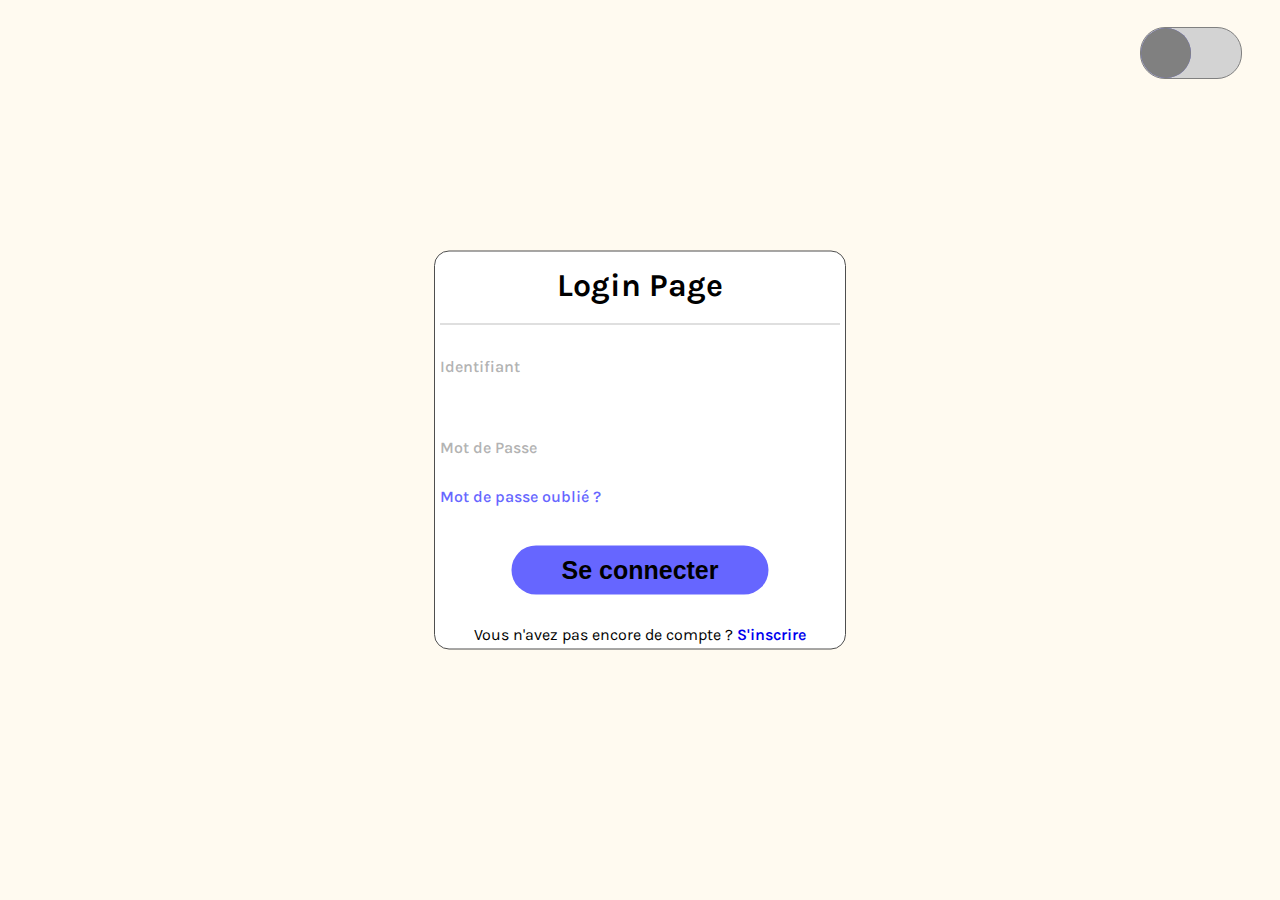
<file: login.html>
<!DOCTYPE html>
<html lang="en">
  <head>
    <meta charset="UTF-8" />
    <meta http-equiv="X-UA-Compatible" content="IE=edge" />
    <meta name="viewport" content="width=device-width, initial-scale=1.0" />
    <link rel="stylesheet" href="style.css" />
    <title>Login</title>
  </head>
  <body class="login">
    <div class="slidercontainer">
      <button id="slider" onclick="activateSlider()"></button>
      <span id="bgslider"></span>
    </div>
    <div class="logincontainer">
      <h1>Login Page</h1>

        <div class="textboxcontainer">
          <div class="textbox">
            <input type="text" id="username" required/>
            <label>Identifiant</label>
            <span class="line"></span>
          </div>
          <div class="verifycontainer">
            <span id="no"><svg xmlns="http://www.w3.org/2000/svg" viewBox="0 0 320 512"><!--! Font Awesome Pro 6.1.1 by @fontawesome - https://fontawesome.com License - https://fontawesome.com/license (Commercial License) Copyright 2022 Fonticons, Inc. --><path d="M310.6 361.4c12.5 12.5 12.5 32.75 0 45.25C304.4 412.9 296.2 416 288 416s-16.38-3.125-22.62-9.375L160 301.3L54.63 406.6C48.38 412.9 40.19 416 32 416S15.63 412.9 9.375 406.6c-12.5-12.5-12.5-32.75 0-45.25l105.4-105.4L9.375 150.6c-12.5-12.5-12.5-32.75 0-45.25s32.75-12.5 45.25 0L160 210.8l105.4-105.4c12.5-12.5 32.75-12.5 45.25 0s12.5 32.75 0 45.25l-105.4 105.4L310.6 361.4z"/></svg></span>
            <span id="yes"><svg xmlns="http://www.w3.org/2000/svg" viewBox="0 0 448 512"><!--! Font Awesome Pro 6.1.1 by @fontawesome - https://fontawesome.com License - https://fontawesome.com/license (Commercial License) Copyright 2022 Fonticons, Inc. --><path d="M438.6 105.4C451.1 117.9 451.1 138.1 438.6 150.6L182.6 406.6C170.1 419.1 149.9 419.1 137.4 406.6L9.372 278.6C-3.124 266.1-3.124 245.9 9.372 233.4C21.87 220.9 42.13 220.9 54.63 233.4L159.1 338.7L393.4 105.4C405.9 92.88 426.1 92.88 438.6 105.4H438.6z"/></svg></span>
          </div>
        </div>

      <div>
        <input type="password" id="password" required/>
        <label>Mot de Passe</label> </br>
        <span class="line"></span>
      </div>
      <a href="#">Mot de passe oublié ?</a>
      <button id="btnlogin" onclick="verifyLogin()">Se connecter</button>
      <p>Vous n'avez pas encore de compte ? <a href="#">S'inscrire</a></p>
    </div>
  </body>
  <script src="app.js"></script>
</html>
</file>
<file: style.css>
@import url("https://fonts.googleapis.com/css2?family=Karla:wght@400;700&family=Montserrat&family=Oswald:wght@300&family=Roboto:wght@300&display=swap");
/* Page */
* {
  margin: 0;
  padding: 0;
}

html {
  font-family: "Karla";
}

body {
  padding: 0;
  margin: 0;
  overflow-x: hidden;
}

/* HEADER */
header {
  height: 15vh;
  width: 100%;
  display: -webkit-box;
  display: -ms-flexbox;
  display: flex;
  -webkit-box-orient: horizontal;
  -webkit-box-direction: normal;
      -ms-flex-direction: row;
          flex-direction: row;
}

header nav {
  width: 100%;
  height: 40%;
  margin-top: 20px;
}

header nav ul {
  position: relative;
  left: 50%;
  -webkit-transform: translateX(-50%);
          transform: translateX(-50%);
  width: 70%;
  height: 100%;
  display: -webkit-box;
  display: -ms-flexbox;
  display: flex;
  -webkit-box-orient: horizontal;
  -webkit-box-direction: normal;
      -ms-flex-direction: row;
          flex-direction: row;
  -ms-flex-pack: distribute;
      justify-content: space-around;
}

header nav ul li {
  position: relative;
  list-style: none;
  display: -webkit-box;
  display: -ms-flexbox;
  display: flex;
  -webkit-box-pack: center;
      -ms-flex-pack: center;
          justify-content: center;
  width: 200px;
  height: 100%;
}

header nav ul li a {
  text-decoration: none;
  display: block;
  font-size: 30px;
  font-family: "Roboto", sans-serif;
  margin: 20px;
  color: black;
  -webkit-transition: 0.3s;
  transition: 0.3s;
  padding: 10px;
  font-weight: 500;
}

header nav ul li a::before {
  content: "";
  position: absolute;
  background-color: black;
  bottom: -30%;
  left: 50%;
  -webkit-transform: translateX(-50%);
          transform: translateX(-50%);
  width: 0%;
  height: 3px;
  -webkit-transition: 0.2s all ease 0.4s;
  transition: 0.2s all ease 0.4s;
}

header nav ul li a:hover::before {
  width: 100%;
  -webkit-transition: width 0.2s ease;
  transition: width 0.2s ease;
}

header nav ul li a::after {
  content: "";
  position: absolute;
  background-color: black;
  bottom: calc(-30% + 3px);
  z-index: -1;
  left: 50%;
  -webkit-transform: translate(-50%);
          transform: translate(-50%);
  width: 100%;
  height: 0%;
  -webkit-transition: 0.3s all ease 0.2s;
  transition: 0.3s all ease 0.2s;
}

header nav ul li a:hover::after {
  height: 90%;
}

header nav ul li a:hover {
  color: white;
}

header nav i {
  width: 200px;
  height: 200px;
}

header img {
  width: 140px;
  height: 140px;
}

header a.cart,
header a.profile {
  position: relative;
  top: 50%;
}

header a.cart {
  right: 9%;
  width: 45px;
  height: 45px;
  -webkit-transform: translateY(-50%);
          transform: translateY(-50%);
}

header a.cart span {
  position: absolute;
  display: -webkit-box;
  display: -ms-flexbox;
  display: flex;
  right: -15%;
  bottom: 10%;
  background-color: red;
  border-radius: 50px;
  width: 60%;
  height: 60%;
  font-size: 20px;
  text-decoration: none;
  color: black;
  -webkit-box-pack: center;
      -ms-flex-pack: center;
          justify-content: center;
  opacity: 0;
}

header a.profile {
  right: 6%;
  width: 37px;
  height: 37px;
  -webkit-transform: translateY(-60%);
          transform: translateY(-60%);
}

header .hamcontainer {
  position: relative;
  top: 50%;
  right: 3%;
  -webkit-transform: translateY(-65%);
          transform: translateY(-65%);
  height: 30px;
  width: 50px;
  z-index: 2;
  cursor: pointer;
}

header .hamcontainer span {
  position: absolute;
  width: 100%;
  height: 2px;
  background-color: black;
  top: 0%;
  -webkit-transition: 0.3s;
  transition: 0.3s;
}

header .hamcontainer span.hamline2 {
  top: 50%;
  -webkit-transform: translateY(-50%);
          transform: translateY(-50%);
}

header .hamcontainer span.hamline3 {
  top: 100%;
}

/* HAM OVERLAY */
div.overlayham {
  position: absolute;
  width: 20%;
  height: 100%;
  right: -20%;
  top: 0;
  background-color: white;
  -webkit-transition: 0.4s;
  transition: 0.4s;
}

div.overlayham h1 {
  text-align: left;
}

/* CONTENT */
.container {
  width: 100%;
  position: absolute;
  display: -webkit-box;
  display: -ms-flexbox;
  display: flex;
  -ms-flex-wrap: wrap;
      flex-wrap: wrap;
  -webkit-box-pack: center;
      -ms-flex-pack: center;
          justify-content: center;
  -webkit-transition: 0.2s;
  transition: 0.2s;
}

.container div.card-container {
  position: relative;
  display: -webkit-box;
  display: -ms-flexbox;
  display: flex;
  width: 300px;
  height: 430px;
  border-radius: 15px;
  background-color: rgba(250, 128, 114, 0.2);
  -webkit-box-pack: center;
      -ms-flex-pack: center;
          justify-content: center;
  margin: 20px 40px 20px 40px;
}

.container div.card-container img {
  border-radius: 15px 15px 0 0;
  position: relative;
  width: 100%;
  height: 85%;
}

.container div.card-container span {
  position: absolute;
  z-index: 2;
  top: 0;
  left: 0;
  width: 100%;
  height: 85%;
  border-radius: 15px 15px 0 0;
}

.container div.card-container span::before {
  content: "";
  position: absolute;
  border-radius: 15px 15px 0 0;
  top: 0;
  left: 50%;
  -webkit-transform: translateX(-50%);
          transform: translateX(-50%);
  background-color: #b4dcdc;
  -webkit-transition: height 0.5s, width 0.1s 0.4s;
  transition: height 0.5s, width 0.1s 0.4s;
  z-index: 1;
  width: calc(100% - 30px);
  height: 0;
}

.container div.card-container span:hover::before {
  height: 100%;
  width: 100%;
  -webkit-transition: height 0.5s, width 0.1s;
  transition: height 0.5s, width 0.1s;
}

.container div.card-container span button {
  opacity: 0;
  position: absolute;
  border: 0;
  top: 50%;
  left: 50%;
  -webkit-transform: translate(-50%, -50%);
          transform: translate(-50%, -50%);
  color: black;
  text-decoration: none;
  background-color: #fac8b9;
  font-size: 30px;
  border-radius: 50px;
  z-index: 1;
  font-weight: 600;
  width: 200px;
  height: 100px;
  display: -webkit-box;
  display: -ms-flexbox;
  display: flex;
  -webkit-box-align: center;
      -ms-flex-align: center;
          align-items: center;
  text-align: center;
  -webkit-box-pack: center;
      -ms-flex-pack: center;
          justify-content: center;
  -webkit-transition: 0.2s 0.1s;
  transition: 0.2s 0.1s;
}

.container div.card-container span button:before {
  content: "";
  position: absolute;
  top: 0%;
  left: 0%;
  z-index: -1;
  width: 100%;
  height: 100%;
  border-radius: 70px;
  background-color: #fac8b9;
  -webkit-transition: 0.5s all ease;
  transition: 0.5s all ease;
}

.container div.card-container span button:hover::before {
  -webkit-transform: scale(1.3);
          transform: scale(1.3);
  opacity: 0;
}

.container div.card-container span:hover button {
  opacity: 1;
}

.container div.card-container div {
  position: absolute;
  bottom: 0;
  display: -webkit-box;
  display: -ms-flexbox;
  display: flex;
  -webkit-box-pack: justify;
      -ms-flex-pack: justify;
          justify-content: space-between;
  -webkit-box-align: center;
      -ms-flex-align: center;
          align-items: center;
  width: 100%;
  height: 15%;
}

.container div.card-container div p {
  font-size: 23px;
  margin-left: 15px;
  font-weight: 500;
  justify-self: flex-start;
  font-family: "Montserrat", sans-serif;
}

.container div.card-container div h2 {
  font-size: 32px;
  margin-right: 15px;
}

.transition-1 {
  position: fixed;
  top: 0;
  left: 0;
  right: 0;
  bottom: 0;
  background-color: #4e4e4e;
  z-index: 101;
  opacity: 0;
  pointer-events: none;
  -webkit-transition: 0.5s;
  transition: 0.5s;
}

.transition-1.-is-active {
  opacity: 1;
  pointer-events: all;
}

.transition-2 {
  position: fixed;
  top: 0;
  left: -100%;
  bottom: 0;
  width: 100%;
  background-color: #4e4e4e;
  z-index: 101;
  -webkit-transition: 0.5s;
  transition: 0.5s;
}

.transition-2.is-active {
  left: 0;
}

.transition-3 {
  position: fixed;
  top: 100%;
  left: 0;
  right: 0;
  height: 100%;
  background-color: #4e4e4e;
  z-index: 101;
  -webkit-transition: 0.5s;
  transition: 0.5s;
}

.transition-3.is-active {
  top: 0;
}

/* LOGIN PAGE */
body.login {
  background-color: floralwhite;
  -webkit-transition: 0.3s;
  transition: 0.3s;
}

div.slidercontainer {
  position: absolute;
  top: 3%;
  right: 3%;
  width: 100px;
  height: 50px;
  border-radius: 25px;
  background-color: lightgrey;
  border: 1px solid gray;
}

div.slidercontainer button {
  position: relative;
  width: 50px;
  height: 50px;
  border-radius: 25px;
  background-color: gray;
  border: 0;
  z-index: 1;
  -webkit-transition: 0.3s;
  transition: 0.3s;
  cursor: pointer;
  opacity: 1;
}

div.slidercontainer #bgslider {
  position: absolute;
  top: 0;
  left: 0;
  background-color: rgba(0, 0, 255, 0.5);
  z-index: 0;
  height: 50px;
  width: 50px;
  border-radius: 25px;
  -webkit-transition: 0.3s;
  transition: 0.3s;
}

div.logincontainer {
  width: 400px;
  position: absolute;
  left: 50%;
  top: 50%;
  -webkit-transform: translate(-50%, -50%);
          transform: translate(-50%, -50%);
  border-radius: 15px;
  border: 1px solid #4e4e4e;
  padding: 5px;
  background-color: white;
}

div.logincontainer h1 {
  text-align: center;
  margin: 10px 0 20px 0;
  padding-bottom: 20px;
  border-bottom: 1px silver solid;
}

div.logincontainer div {
  position: relative;
}

div.logincontainer div input {
  margin-bottom: 20px;
  padding: 20px;
  border: 0;
  outline: none;
  position: relative;
  font-size: 18px;
}

div.logincontainer div label {
  position: absolute;
  top: 15%;
  left: 0px;
  pointer-events: none;
  color: rgba(128, 128, 128, 0.6);
  font-weight: 600;
  -webkit-transition: 0.5s;
  transition: 0.5s;
}

div.logincontainer div span.line {
  border-bottom: 1px solid silver;
  width: 60%;
  height: 2px;
}

div.logincontainer div span.line::before {
  content: "";
  position: absolute;
  top: 60%;
  left: 0;
  background-color: rgba(0, 0, 255, 0.4);
  height: 2px;
  width: 0%;
  -webkit-transition: 0.5s;
  transition: 0.5s;
}

div.logincontainer div input:focus ~ span::before {
  width: 60%;
  background-color: rgba(0, 0, 255, 0.4);
}

div.logincontainer div input:focus ~ label,
div.logincontainer div input:valid ~ label {
  -webkit-transform: translateY(-100%);
          transform: translateY(-100%);
  color: rgba(0, 0, 255, 0.4);
}

div.logincontainer a {
  text-decoration: none;
  font-weight: 600;
}

div.logincontainer a:hover {
  text-decoration: underline;
}

div.logincontainer div + a {
  position: relative;
  top: -20px;
  color: rgba(0, 0, 255, 0.6);
}

div.logincontainer button {
  font-size: 25px;
  background-color: rgba(0, 0, 255, 0.6);
  border-radius: 25px;
  border: none;
  padding: 10px 50px 10px 50px;
  font-weight: 700;
  position: relative;
  left: 50%;
  -webkit-transform: translateX(-50%);
          transform: translateX(-50%);
  cursor: pointer;
  -webkit-transition: 0.3s;
  transition: 0.3s;
  margin: 20px 0 30px 0;
}

div.logincontainer button:hover {
  background-color: rgba(0, 0, 255, 0.4);
}

div.logincontainer p {
  text-align: center;
}

div.logincontainer div.textboxcontainer {
  display: -webkit-box;
  display: -ms-flexbox;
  display: flex;
}

div.logincontainer div.verifycontainer {
  position: relative;
  width: 50px;
  height: 50px;
}

div.logincontainer div.verifycontainer span#yes,
div.logincontainer div.verifycontainer span#no {
  opacity: 0;
  position: absolute;
  left: 0;
}

div.logincontainer div.verifycontainer span#yes svg,
div.logincontainer div.verifycontainer span#no svg {
  width: 50px;
  height: 50px;
}
/*# sourceMappingURL=style.css.map */
</file>
